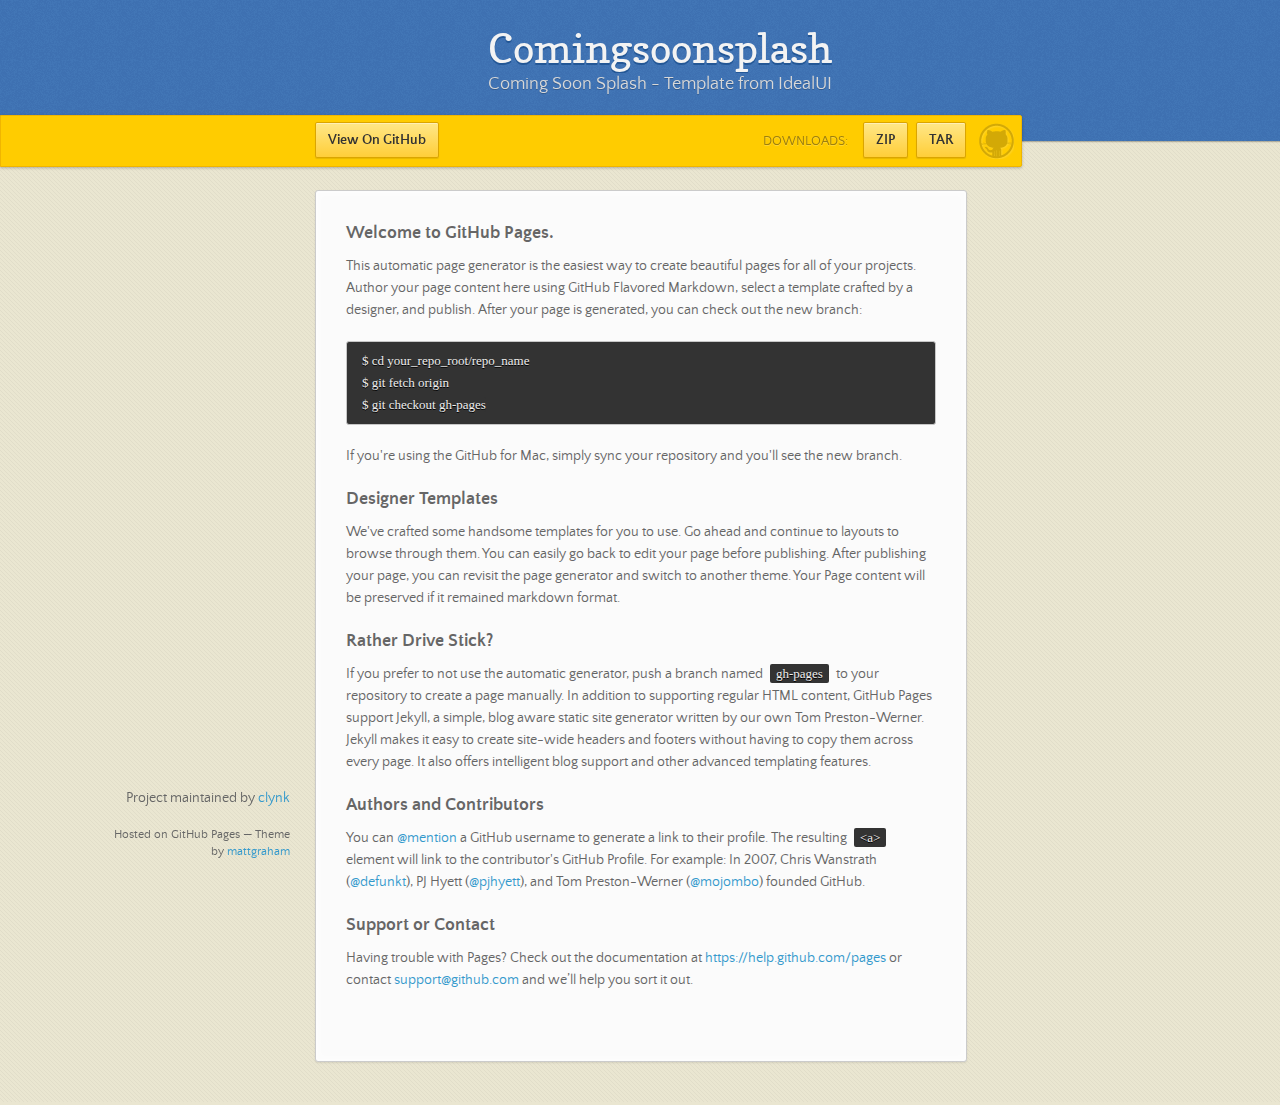
<file: index.html>
<!doctype html>
<html>
  <head>
    <meta charset="utf-8">
    <meta http-equiv="X-UA-Compatible" content="chrome=1">
    <title>Comingsoonsplash by clynk</title>
    <link rel="stylesheet" href="stylesheets/styles.css">
    <link rel="stylesheet" href="stylesheets/github-dark.css">
    <script src="https://ajax.googleapis.com/ajax/libs/jquery/1.7.1/jquery.min.js"></script>
    <script src="javascripts/main.js"></script>
    <!--[if lt IE 9]>
      <script src="//html5shiv.googlecode.com/svn/trunk/html5.js"></script>
    <![endif]-->
    <meta name="viewport" content="width=device-width, initial-scale=1, user-scalable=no">

  </head>
  <body>

      <header>
        <h1>Comingsoonsplash</h1>
        <p>Coming Soon Splash - Template from IdealUI</p>
      </header>

      <div id="banner">
        <span id="logo"></span>

        <a href="https://github.com/clynk/ComingSoonSplash" class="button fork"><strong>View On GitHub</strong></a>
        <div class="downloads">
          <span>Downloads:</span>
          <ul>
            <li><a href="https://github.com/clynk/ComingSoonSplash/zipball/master" class="button">ZIP</a></li>
            <li><a href="https://github.com/clynk/ComingSoonSplash/tarball/master" class="button">TAR</a></li>
          </ul>
        </div>
      </div><!-- end banner -->

    <div class="wrapper">
      <nav>
        <ul></ul>
      </nav>
      <section>
        <h3>
<a id="welcome-to-github-pages" class="anchor" href="#welcome-to-github-pages" aria-hidden="true"><span class="octicon octicon-link"></span></a>Welcome to GitHub Pages.</h3>

<p>This automatic page generator is the easiest way to create beautiful pages for all of your projects. Author your page content here using GitHub Flavored Markdown, select a template crafted by a designer, and publish. After your page is generated, you can check out the new branch:</p>

<pre><code>$ cd your_repo_root/repo_name
$ git fetch origin
$ git checkout gh-pages
</code></pre>

<p>If you're using the GitHub for Mac, simply sync your repository and you'll see the new branch.</p>

<h3>
<a id="designer-templates" class="anchor" href="#designer-templates" aria-hidden="true"><span class="octicon octicon-link"></span></a>Designer Templates</h3>

<p>We've crafted some handsome templates for you to use. Go ahead and continue to layouts to browse through them. You can easily go back to edit your page before publishing. After publishing your page, you can revisit the page generator and switch to another theme. Your Page content will be preserved if it remained markdown format.</p>

<h3>
<a id="rather-drive-stick" class="anchor" href="#rather-drive-stick" aria-hidden="true"><span class="octicon octicon-link"></span></a>Rather Drive Stick?</h3>

<p>If you prefer to not use the automatic generator, push a branch named <code>gh-pages</code> to your repository to create a page manually. In addition to supporting regular HTML content, GitHub Pages support Jekyll, a simple, blog aware static site generator written by our own Tom Preston-Werner. Jekyll makes it easy to create site-wide headers and footers without having to copy them across every page. It also offers intelligent blog support and other advanced templating features.</p>

<h3>
<a id="authors-and-contributors" class="anchor" href="#authors-and-contributors" aria-hidden="true"><span class="octicon octicon-link"></span></a>Authors and Contributors</h3>

<p>You can <a href="https://github.com/blog/821" class="user-mention">@mention</a> a GitHub username to generate a link to their profile. The resulting <code>&lt;a&gt;</code> element will link to the contributor's GitHub Profile. For example: In 2007, Chris Wanstrath (<a href="https://github.com/defunkt" class="user-mention">@defunkt</a>), PJ Hyett (<a href="https://github.com/pjhyett" class="user-mention">@pjhyett</a>), and Tom Preston-Werner (<a href="https://github.com/mojombo" class="user-mention">@mojombo</a>) founded GitHub.</p>

<h3>
<a id="support-or-contact" class="anchor" href="#support-or-contact" aria-hidden="true"><span class="octicon octicon-link"></span></a>Support or Contact</h3>

<p>Having trouble with Pages? Check out the documentation at <a href="https://help.github.com/pages">https://help.github.com/pages</a> or contact <a href="mailto:support@github.com">support@github.com</a> and we’ll help you sort it out.</p>
      </section>
      <footer>
        <p>Project maintained by <a href="https://github.com/clynk">clynk</a></p>
        <p><small>Hosted on GitHub Pages &mdash; Theme by <a href="https://twitter.com/michigangraham">mattgraham</a></small></p>
      </footer>
    </div>
    <!--[if !IE]><script>fixScale(document);</script><![endif]-->
    
  </body>
</html>
</file>
<file: stylesheets/styles.css>
/*
Leap Day for GitHub Pages
by Matt Graham
*/
@font-face {
  font-family: 'Quattrocento Sans';
  src: url("../fonts/quattrocentosans-bold-webfont.eot");
  src: url("../fonts/quattrocentosans-bold-webfont.eot?#iefix") format("embedded-opentype"), url("../fonts/quattrocentosans-bold-webfont.woff") format("woff"), url("../fonts/quattrocentosans-bold-webfont.ttf") format("truetype"), url("../fonts/quattrocentosans-bold-webfont.svg#QuattrocentoSansBold") format("svg");
  font-weight: bold;
  font-style: normal;
}

@font-face {
  font-family: 'Quattrocento Sans';
  src: url("../fonts/quattrocentosans-bolditalic-webfont.eot");
  src: url("../fonts/quattrocentosans-bolditalic-webfont.eot?#iefix") format("embedded-opentype"), url("../fonts/quattrocentosans-bolditalic-webfont.woff") format("woff"), url("../fonts/quattrocentosans-bolditalic-webfont.ttf") format("truetype"), url("../fonts/quattrocentosans-bolditalic-webfont.svg#QuattrocentoSansBoldItalic") format("svg");
  font-weight: bold;
  font-style: italic;
}

@font-face {
  font-family: 'Quattrocento Sans';
  src: url("../fonts/quattrocentosans-italic-webfont.eot");
  src: url("../fonts/quattrocentosans-italic-webfont.eot?#iefix") format("embedded-opentype"), url("../fonts/quattrocentosans-italic-webfont.woff") format("woff"), url("../fonts/quattrocentosans-italic-webfont.ttf") format("truetype"), url("../fonts/quattrocentosans-italic-webfont.svg#QuattrocentoSansItalic") format("svg");
  font-weight: normal;
  font-style: italic;
}

@font-face {
  font-family: 'Quattrocento Sans';
  src: url("../fonts/quattrocentosans-regular-webfont.eot");
  src: url("../fonts/quattrocentosans-regular-webfont.eot?#iefix") format("embedded-opentype"), url("../fonts/quattrocentosans-regular-webfont.woff") format("woff"), url("../fonts/quattrocentosans-regular-webfont.ttf") format("truetype"), url("../fonts/quattrocentosans-regular-webfont.svg#QuattrocentoSansRegular") format("svg");
  font-weight: normal;
  font-style: normal;
}

@font-face {
  font-family: 'Copse';
  src: url("../fonts/copse-regular-webfont.eot");
  src: url("../fonts/copse-regular-webfont.eot?#iefix") format("embedded-opentype"), url("../fonts/copse-regular-webfont.woff") format("woff"), url("../fonts/copse-regular-webfont.ttf") format("truetype"), url("../fonts/copse-regular-webfont.svg#CopseRegular") format("svg");
  font-weight: normal;
  font-style: normal;
}

/* normalize.css 2012-02-07T12:37 UTC - https://github.com/necolas/normalize.css */
/* =============================================================================
   HTML5 display definitions
   ========================================================================== */
/*
 * Corrects block display not defined in IE6/7/8/9 & FF3
 */
article,
aside,
details,
figcaption,
figure,
footer,
header,
hgroup,
nav,
section,
summary {
  display: block;
}

/*
 * Corrects inline-block display not defined in IE6/7/8/9 & FF3
 */
audio,
canvas,
video {
  display: inline-block;
  *display: inline;
  *zoom: 1;
}

/*
 * Prevents modern browsers from displaying 'audio' without controls
 */
audio:not([controls]) {
  display: none;
}

/*
 * Addresses styling for 'hidden' attribute not present in IE7/8/9, FF3, S4
 * Known issue: no IE6 support
 */
[hidden] {
  display: none;
}

/* =============================================================================
   Base
   ========================================================================== */
/*
 * 1. Corrects text resizing oddly in IE6/7 when body font-size is set using em units
 *    http://clagnut.com/blog/348/#c790
 * 2. Prevents iOS text size adjust after orientation change, without disabling user zoom
 *    www.456bereastreet.com/archive/201012/controlling_text_size_in_safari_for_ios_without_disabling_user_zoom/
 */
html {
  font-size: 100%;
  /* 1 */
  -webkit-text-size-adjust: 100%;
  /* 2 */
  -ms-text-size-adjust: 100%;
  /* 2 */
}

/*
 * Addresses font-family inconsistency between 'textarea' and other form elements.
 */
html,
button,
input,
select,
textarea {
  font-family: sans-serif;
}

/*
 * Addresses margins handled incorrectly in IE6/7
 */
body {
  margin: 0;
}

/* =============================================================================
   Links
   ========================================================================== */
/*
 * Addresses outline displayed oddly in Chrome
 */
a:focus {
  outline: thin dotted;
}

/*
 * Improves readability when focused and also mouse hovered in all browsers
 * people.opera.com/patrickl/experiments/keyboard/test
 */
a:hover,
a:active {
  outline: 0;
}

/* =============================================================================
   Typography
   ========================================================================== */
/*
 * Addresses font sizes and margins set differently in IE6/7
 * Addresses font sizes within 'section' and 'article' in FF4+, Chrome, S5
 */
h1 {
  font-size: 2em;
  margin: 0.67em 0;
}

h2 {
  font-size: 1.5em;
  margin: 0.83em 0;
}

h3 {
  font-size: 1.17em;
  margin: 1em 0;
}

h4 {
  font-size: 1em;
  margin: 1.33em 0;
}

h5 {
  font-size: 0.83em;
  margin: 1.67em 0;
}

h6 {
  font-size: 0.75em;
  margin: 2.33em 0;
}

/*
 * Addresses styling not present in IE7/8/9, S5, Chrome
 */
abbr[title] {
  border-bottom: 1px dotted;
}

/*
 * Addresses style set to 'bolder' in FF3+, S4/5, Chrome
*/
b,
strong {
  font-weight: bold;
}

blockquote {
  margin: 1em 40px;
}

/*
 * Addresses styling not present in S5, Chrome
 */
dfn {
  font-style: italic;
}

/*
 * Addresses styling not present in IE6/7/8/9
 */
mark {
  background: #ff0;
  color: #000;
}

/*
 * Addresses margins set differently in IE6/7
 */
p,
pre {
  margin: 1em 0;
}

/*
 * Corrects font family set oddly in IE6, S4/5, Chrome
 * en.wikipedia.org/wiki/User:Davidgothberg/Test59
 */
pre,
code,
kbd,
samp {
  font-family: monospace, serif;
  _font-family: 'courier new', monospace;
  font-size: 1em;
}

/*
 * 1. Addresses CSS quotes not supported in IE6/7
 * 2. Addresses quote property not supported in S4
 */
/* 1 */
q {
  quotes: none;
}

/* 2 */
q:before,
q:after {
  content: '';
  content: none;
}

small {
  font-size: 75%;
}

/*
 * Prevents sub and sup affecting line-height in all browsers
 * gist.github.com/413930
 */
sub,
sup {
  font-size: 75%;
  line-height: 0;
  position: relative;
  vertical-align: baseline;
}

sup {
  top: -0.5em;
}

sub {
  bottom: -0.25em;
}

/* =============================================================================
   Lists
   ========================================================================== */
/*
 * Addresses margins set differently in IE6/7
 */
dl,
menu,
ol,
ul {
  margin: 1em 0;
}

dd {
  margin: 0 0 0 40px;
}

/*
 * Addresses paddings set differently in IE6/7
 */
menu,
ol,
ul {
  padding: 0 0 0 40px;
}

/*
 * Corrects list images handled incorrectly in IE7
 */
nav ul,
nav ol {
  list-style: none;
  list-style-image: none;
}

/* =============================================================================
   Embedded content
   ========================================================================== */
/*
 * 1. Removes border when inside 'a' element in IE6/7/8/9, FF3
 * 2. Improves image quality when scaled in IE7
 *    code.flickr.com/blog/2008/11/12/on-ui-quality-the-little-things-client-side-image-resizing/
 */
img {
  border: 0;
  /* 1 */
  -ms-interpolation-mode: bicubic;
  /* 2 */
}

/*
 * Corrects overflow displayed oddly in IE9
 */
svg:not(:root) {
  overflow: hidden;
}

/* =============================================================================
   Figures
   ========================================================================== */
/*
 * Addresses margin not present in IE6/7/8/9, S5, O11
 */
figure {
  margin: 0;
}

/* =============================================================================
   Forms
   ========================================================================== */
/*
 * Corrects margin displayed oddly in IE6/7
 */
form {
  margin: 0;
}

/*
 * Define consistent border, margin, and padding
 */
fieldset {
  border: 1px solid #c0c0c0;
  margin: 0 2px;
  padding: 0.35em 0.625em 0.75em;
}

/*
 * 1. Corrects color not being inherited in IE6/7/8/9
 * 2. Corrects text not wrapping in FF3 
 * 3. Corrects alignment displayed oddly in IE6/7
 */
legend {
  border: 0;
  /* 1 */
  padding: 0;
  white-space: normal;
  /* 2 */
  *margin-left: -7px;
  /* 3 */
}

/*
 * 1. Corrects font size not being inherited in all browsers
 * 2. Addresses margins set differently in IE6/7, FF3+, S5, Chrome
 * 3. Improves appearance and consistency in all browsers
 */
button,
input,
select,
textarea {
  font-size: 100%;
  /* 1 */
  margin: 0;
  /* 2 */
  vertical-align: baseline;
  /* 3 */
  *vertical-align: middle;
  /* 3 */
}

/*
 * Addresses FF3/4 setting line-height on 'input' using !important in the UA stylesheet
 */
button,
input {
  line-height: normal;
  /* 1 */
}

/*
 * 1. Improves usability and consistency of cursor style between image-type 'input' and others
 * 2. Corrects inability to style clickable 'input' types in iOS
 * 3. Removes inner spacing in IE7 without affecting normal text inputs
 *    Known issue: inner spacing remains in IE6
 */
button,
input[type="button"],
input[type="reset"],
input[type="submit"] {
  cursor: pointer;
  /* 1 */
  -webkit-appearance: button;
  /* 2 */
  *overflow: visible;
  /* 3 */
}

/*
 * Re-set default cursor for disabled elements
 */
button[disabled],
input[disabled] {
  cursor: default;
}

/*
 * 1. Addresses box sizing set to content-box in IE8/9
 * 2. Removes excess padding in IE8/9
 * 3. Removes excess padding in IE7
      Known issue: excess padding remains in IE6
 */
input[type="checkbox"],
input[type="radio"] {
  box-sizing: border-box;
  /* 1 */
  padding: 0;
  /* 2 */
  *height: 13px;
  /* 3 */
  *width: 13px;
  /* 3 */
}

/*
 * 1. Addresses appearance set to searchfield in S5, Chrome
 * 2. Addresses box-sizing set to border-box in S5, Chrome (include -moz to future-proof)
 */
input[type="search"] {
  -webkit-appearance: textfield;
  /* 1 */
  -moz-box-sizing: content-box;
  -webkit-box-sizing: content-box;
  /* 2 */
  box-sizing: content-box;
}

/*
 * Removes inner padding and search cancel button in S5, Chrome on OS X
 */
input[type="search"]::-webkit-search-decoration,
input[type="search"]::-webkit-search-cancel-button {
  -webkit-appearance: none;
}

/*
 * Removes inner padding and border in FF3+
 * www.sitepen.com/blog/2008/05/14/the-devils-in-the-details-fixing-dojos-toolbar-buttons/
 */
button::-moz-focus-inner,
input::-moz-focus-inner {
  border: 0;
  padding: 0;
}

/*
 * 1. Removes default vertical scrollbar in IE6/7/8/9
 * 2. Improves readability and alignment in all browsers
 */
textarea {
  overflow: auto;
  /* 1 */
  vertical-align: top;
  /* 2 */
}

/* =============================================================================
   Tables
   ========================================================================== */
/*
 * Remove most spacing between table cells
 */
table {
  border-collapse: collapse;
  border-spacing: 0;
}

body {
  font: 14px/22px "Quattrocento Sans", "Helvetica Neue", Helvetica, Arial, sans-serif;
  color: #666;
  font-weight: 300;
  margin: 0px;
  padding: 0px 0 20px 0px;
  background: url(../images/body-background.png) #eae6d1;
}

h1, h2, h3, h4, h5, h6 {
  color: #333;
  margin: 0 0 10px;
}

p, ul, ol, table, pre, dl {
  margin: 0 0 20px;
}

h1, h2, h3 {
  line-height: 1.1;
}

h1 {
  font-size: 28px;
}

h2 {
  font-size: 24px;
  color: #393939;
}

h3, h4, h5, h6 {
  color: #666666;
}

h3 {
  font-size: 18px;
  line-height: 24px;
}

a {
  color: #3399cc;
  font-weight: 400;
  text-decoration: none;
}

a small {
  font-size: 11px;
  color: #666;
  margin-top: -0.6em;
  display: block;
}

ul {
  list-style-image: url("../images/bullet.png");
}

strong {
  font-weight: bold;
  color: #333;
}

.wrapper {
  width: 650px;
  margin: 0 auto;
  position: relative;
}

section img {
  max-width: 100%;
}

blockquote {
  border-left: 1px solid #ffcc00;
  margin: 0;
  padding: 0 0 0 20px;
  font-style: italic;
}

code {
  font-family: "Lucida Sans", Monaco, Bitstream Vera Sans Mono, Lucida Console, Terminal;
  font-size: 13px;
  color: #efefef;
  text-shadow: 0px 1px 0px #000;
  margin: 0 4px;
  padding: 2px 6px;
  background: #333;
  -moz-border-radius: 2px;
  -webkit-border-radius: 2px;
  -o-border-radius: 2px;
  -ms-border-radius: 2px;
  -khtml-border-radius: 2px;
  border-radius: 2px;
}

pre {
  padding: 8px 15px;
  background: #333333;
  -moz-border-radius: 3px;
  -webkit-border-radius: 3px;
  -o-border-radius: 3px;
  -ms-border-radius: 3px;
  -khtml-border-radius: 3px;
  border-radius: 3px;
  border: 1px solid #c7c7c7;
  overflow: auto;
  overflow-y: hidden;
}
pre code {
  margin: 0px;
  padding: 0px;
}

table {
  width: 100%;
  border-collapse: collapse;
}

th {
  text-align: left;
  padding: 5px 10px;
  border-bottom: 1px solid #e5e5e5;
  color: #444;
}

td {
  text-align: left;
  padding: 5px 10px;
  border-bottom: 1px solid #e5e5e5;
  border-right: 1px solid #ffcc00;
}
td:first-child {
  border-left: 1px solid #ffcc00;
}

hr {
  border: 0;
  outline: none;
  height: 11px;
  background: transparent url("../images/hr.gif") center center repeat-x;
  margin: 0 0 20px;
}

dt {
  color: #444;
  font-weight: 700;
}

header {
  padding: 25px 20px 40px 20px;
  margin: 0;
  position: fixed;
  top: 0;
  left: 0;
  right: 0;
  width: 100%;
  text-align: center;
  background: url(../images/background.png) #4276b6;
  -moz-box-shadow: 1px 0px 2px rgba(0, 0, 0, 0.75);
  -webkit-box-shadow: 1px 0px 2px rgba(0, 0, 0, 0.75);
  -o-box-shadow: 1px 0px 2px rgba(0, 0, 0, 0.75);
  box-shadow: 1px 0px 2px rgba(0, 0, 0, 0.75);
  z-index: 99;
  -webkit-font-smoothing: antialiased;
  min-height: 76px;
}
header h1 {
  font: 40px/48px "Copse", "Helvetica Neue", Helvetica, Arial, sans-serif;
  color: #f3f3f3;
  text-shadow: 0px 2px 0px #235796;
  margin: 0px;
  white-space: nowrap;
  overflow: hidden;
  text-overflow: ellipsis;
  -o-text-overflow: ellipsis;
  -ms-text-overflow: ellipsis;
}
header p {
  color: #d8d8d8;
  text-shadow: rgba(0, 0, 0, 0.2) 0 1px 0;
  font-size: 18px;
  margin: 0px;
}

#banner {
  z-index: 100;
  left: 0;
  right: 50%;
  height: 50px;
  margin-right: -382px;
  position: fixed;
  top: 115px;
  background: #ffcc00;
  border: 1px solid #f0b500;
  -moz-box-shadow: 0px 1px 3px rgba(0, 0, 0, 0.25);
  -webkit-box-shadow: 0px 1px 3px rgba(0, 0, 0, 0.25);
  -o-box-shadow: 0px 1px 3px rgba(0, 0, 0, 0.25);
  box-shadow: 0px 1px 3px rgba(0, 0, 0, 0.25);
  -moz-border-radius: 0px 2px 2px 0px;
  -webkit-border-radius: 0px 2px 2px 0px;
  -o-border-radius: 0px 2px 2px 0px;
  -ms-border-radius: 0px 2px 2px 0px;
  -khtml-border-radius: 0px 2px 2px 0px;
  border-radius: 0px 2px 2px 0px;
  padding-right: 10px;
}
#banner .button {
  border: 1px solid #dba500;
  background: -webkit-gradient(linear, 50% 0%, 50% 100%, color-stop(0%, #ffe788), color-stop(100%, #ffce38));
  background: -webkit-linear-gradient(#ffe788, #ffce38);
  background: -moz-linear-gradient(#ffe788, #ffce38);
  background: -o-linear-gradient(#ffe788, #ffce38);
  background: -ms-linear-gradient(#ffe788, #ffce38);
  background: linear-gradient(#ffe788, #ffce38);
  -moz-border-radius: 2px;
  -webkit-border-radius: 2px;
  -o-border-radius: 2px;
  -ms-border-radius: 2px;
  -khtml-border-radius: 2px;
  border-radius: 2px;
  -moz-box-shadow: inset 0px 1px 0px rgba(255, 255, 255, 0.4), 0px 1px 1px rgba(0, 0, 0, 0.1);
  -webkit-box-shadow: inset 0px 1px 0px rgba(255, 255, 255, 0.4), 0px 1px 1px rgba(0, 0, 0, 0.1);
  -o-box-shadow: inset 0px 1px 0px rgba(255, 255, 255, 0.4), 0px 1px 1px rgba(0, 0, 0, 0.1);
  box-shadow: inset 0px 1px 0px rgba(255, 255, 255, 0.4), 0px 1px 1px rgba(0, 0, 0, 0.1);
  background-color: #FFE788;
  margin-left: 5px;
  padding: 10px 12px;
  margin-top: 6px;
  line-height: 14px;
  font-size: 14px;
  color: #333;
  font-weight: bold;
  display: inline-block;
  text-align: center;
}
#banner .button:hover {
  background: -webkit-gradient(linear, 50% 0%, 50% 100%, color-stop(0%, #ffe788), color-stop(100%, #ffe788));
  background: -webkit-linear-gradient(#ffe788, #ffe788);
  background: -moz-linear-gradient(#ffe788, #ffe788);
  background: -o-linear-gradient(#ffe788, #ffe788);
  background: -ms-linear-gradient(#ffe788, #ffe788);
  background: linear-gradient(#ffe788, #ffe788);
  background-color: #ffeca0;
}
#banner .fork {
  position: fixed;
  left: 50%;
  margin-left: -325px;
  padding: 10px 12px;
  margin-top: 6px;
  line-height: 14px;
  font-size: 14px;
  background-color: #FFE788;
}
#banner .downloads {
  float: right;
  margin: 0 45px 0 0;
}
#banner .downloads span {
  float: left;
  line-height: 52px;
  font-size: 90%;
  color: #9d7f0d;
  text-transform: uppercase;
  text-shadow: rgba(255, 255, 255, 0.2) 0 1px 0;
}
#banner ul {
  list-style: none;
  height: 40px;
  padding: 0;
  float: left;
  margin-left: 10px;
}
#banner ul li {
  display: inline;
}
#banner ul li a.button {
  background-color: #FFE788;
}
#banner #logo {
  position: absolute;
  height: 36px;
  width: 36px;
  right: 7px;
  top: 7px;
  display: block;
  background: url(../images/octocat-logo.png);
}

section {
  width: 590px;
  padding: 30px 30px 50px 30px;
  margin: 20px 0;
  margin-top: 190px;
  position: relative;
  background: #fbfbfb;
  -moz-border-radius: 3px;
  -webkit-border-radius: 3px;
  -o-border-radius: 3px;
  -ms-border-radius: 3px;
  -khtml-border-radius: 3px;
  border-radius: 3px;
  border: 1px solid #cbcbcb;
  -moz-box-shadow: 0px 1px 2px rgba(0, 0, 0, 0.09), inset 0px 0px 2px 2px rgba(255, 255, 255, 0.5), inset 0 0 5px 5px rgba(255, 255, 255, 0.4);
  -webkit-box-shadow: 0px 1px 2px rgba(0, 0, 0, 0.09), inset 0px 0px 2px 2px rgba(255, 255, 255, 0.5), inset 0 0 5px 5px rgba(255, 255, 255, 0.4);
  -o-box-shadow: 0px 1px 2px rgba(0, 0, 0, 0.09), inset 0px 0px 2px 2px rgba(255, 255, 255, 0.5), inset 0 0 5px 5px rgba(255, 255, 255, 0.4);
  box-shadow: 0px 1px 2px rgba(0, 0, 0, 0.09), inset 0px 0px 2px 2px rgba(255, 255, 255, 0.5), inset 0 0 5px 5px rgba(255, 255, 255, 0.4);
}

small {
  font-size: 12px;
}

nav {
  width: 230px;
  position: fixed;
  top: 220px;
  left: 50%;
  margin-left: -580px;
  text-align: right;
}
nav ul {
  list-style: none;
  list-style-image: none;
  font-size: 14px;
  line-height: 24px;
}
nav ul li {
  padding: 5px 0px;
  line-height: 16px;
}
nav ul li.tag-h1 {
  font-size: 1.2em;
}
nav ul li.tag-h1 a {
  font-weight: bold;
  color: #333;
}
nav ul li.tag-h2 + .tag-h1 {
  margin-top: 10px;
}
nav ul a {
  color: #666;
}
nav ul a:hover {
  color: #999;
}

footer {
  width: 180px;
  position: fixed;
  left: 50%;
  margin-left: -530px;
  bottom: 20px;
  text-align: right;
  line-height: 16px;
}

@media print, screen and (max-width: 1060px) {
  div.wrapper {
    width: auto;
    margin: 0;
  }

  nav {
    display: none;
  }

  header, section, footer {
    float: none;
  }
  header h1, section h1, footer h1 {
    white-space: nowrap;
    overflow: hidden;
    text-overflow: ellipsis;
    -o-text-overflow: ellipsis;
    -ms-text-overflow: ellipsis;
  }

  #banner {
    width: 100%;
  }
  #banner .downloads {
    margin-right: 60px;
  }
  #banner #logo {
    margin-right: 15px;
  }

  section {
    border: 1px solid #e5e5e5;
    border-width: 1px 0;
    padding: 20px auto;
    margin: 190px auto 20px;
    max-width: 600px;
  }

  footer {
    text-align: center;
    margin: 20px auto;
    position: relative;
    left: auto;
    bottom: auto;
    width: auto;
  }
}
@media print, screen and (max-width: 720px) {
  body {
    word-wrap: break-word;
  }

  header {
    padding: 20px 20px;
    margin: 0;
  }
  header h1 {
    font-size: 32px;
    white-space: nowrap;
    overflow: hidden;
    text-overflow: ellipsis;
    -o-text-overflow: ellipsis;
    -ms-text-overflow: ellipsis;
  }
  header p {
    display: none;
  }

  #banner {
    top: 80px;
  }
  #banner .fork {
    float: left;
    display: inline-block;
    margin-left: 0px;
    position: fixed;
    left: 20px;
  }

  section {
    margin-top: 130px;
    margin-bottom: 0px;
    width: auto;
  }

  header ul, header p.view {
    position: static;
  }
}
@media print, screen and (max-width: 480px) {
  header {
    position: relative;
    padding: 5px 0px;
    min-height: 0px;
  }
  header h1 {
    font-size: 24px;
    white-space: nowrap;
    overflow: hidden;
    text-overflow: ellipsis;
    -o-text-overflow: ellipsis;
    -ms-text-overflow: ellipsis;
  }

  section {
    margin-top: 5px;
  }

  #banner {
    display: none;
  }

  header ul {
    display: none;
  }
}
@media print {
  body {
    padding: 0.4in;
    font-size: 12pt;
    color: #444;
  }
}
@media print, screen and (max-height: 680px) {
  footer {
    text-align: center;
    margin: 20px auto;
    position: relative;
    left: auto;
    bottom: auto;
    width: auto;
  }
}
@media print, screen and (max-height: 480px) {
  nav {
    display: none;
  }

  footer {
    text-align: center;
    margin: 20px auto;
    position: relative;
    left: auto;
    bottom: auto;
    width: auto;
  }
}
</file>
<file: stylesheets/github-dark.css>
/*
   Copyright 2014 GitHub Inc.

   Licensed under the Apache License, Version 2.0 (the "License");
   you may not use this file except in compliance with the License.
   You may obtain a copy of the License at

       http://www.apache.org/licenses/LICENSE-2.0

   Unless required by applicable law or agreed to in writing, software
   distributed under the License is distributed on an "AS IS" BASIS,
   WITHOUT WARRANTIES OR CONDITIONS OF ANY KIND, either express or implied.
   See the License for the specific language governing permissions and
   limitations under the License.

*/

.pl-c /* comment */ {
  color: #969896;
}

.pl-c1      /* constant, markup.raw, meta.diff.header, meta.module-reference, meta.property-name, support, support.constant, support.variable, variable.other.constant */,
.pl-s .pl-v /* string variable */ {
  color: #0099cd;
}

.pl-e  /* entity */,
.pl-en /* entity.name */ {
  color: #9774cb;
}

.pl-s .pl-s1 /* string source */,
.pl-smi      /* storage.modifier.import, storage.modifier.package, storage.type.java, variable.other, variable.parameter.function */ {
  color: #ddd;
}

.pl-ent /* entity.name.tag */ {
  color: #7bcc72;
}

.pl-k /* keyword, storage, storage.type */ {
  color: #cc2372;
}

.pl-pds              /* punctuation.definition.string, string.regexp.character-class */,
.pl-s                /* string */,
.pl-s .pl-pse .pl-s1 /* string punctuation.section.embedded source */,
.pl-sr               /* string.regexp */,
.pl-sr .pl-cce       /* string.regexp constant.character.escape */,
.pl-sr .pl-sra       /* string.regexp string.regexp.arbitrary-repitition */,
.pl-sr .pl-sre       /* string.regexp source.ruby.embedded */ {
  color: #3c66e2;
}

.pl-v /* variable */ {
  color: #fb8764;
}

.pl-id /* invalid.deprecated */ {
  color: #e63525;
}

.pl-ii /* invalid.illegal */ {
  background-color: #e63525;
  color: #f8f8f8;
}

.pl-sr .pl-cce /* string.regexp constant.character.escape */ {
  color: #7bcc72;
  font-weight: bold;
}

.pl-ml /* markup.list */ {
  color: #c26b2b;
}

.pl-mh        /* markup.heading */,
.pl-mh .pl-en /* markup.heading entity.name */,
.pl-ms        /* meta.separator */ {
  color: #264ec5;
  font-weight: bold;
}

.pl-mq /* markup.quote */ {
  color: #00acac;
}

.pl-mi /* markup.italic */ {
  color: #ddd;
  font-style: italic;
}

.pl-mb /* markup.bold */ {
  color: #ddd;
  font-weight: bold;
}

.pl-md /* markup.deleted, meta.diff.header.from-file */ {
  background-color: #ffecec;
  color: #bd2c00;
}

.pl-mi1 /* markup.inserted, meta.diff.header.to-file */ {
  background-color: #eaffea;
  color: #55a532;
}

.pl-mdr /* meta.diff.range */ {
  color: #9774cb;
  font-weight: bold;
}

.pl-mo /* meta.output */ {
  color: #264ec5;
}
</file>
